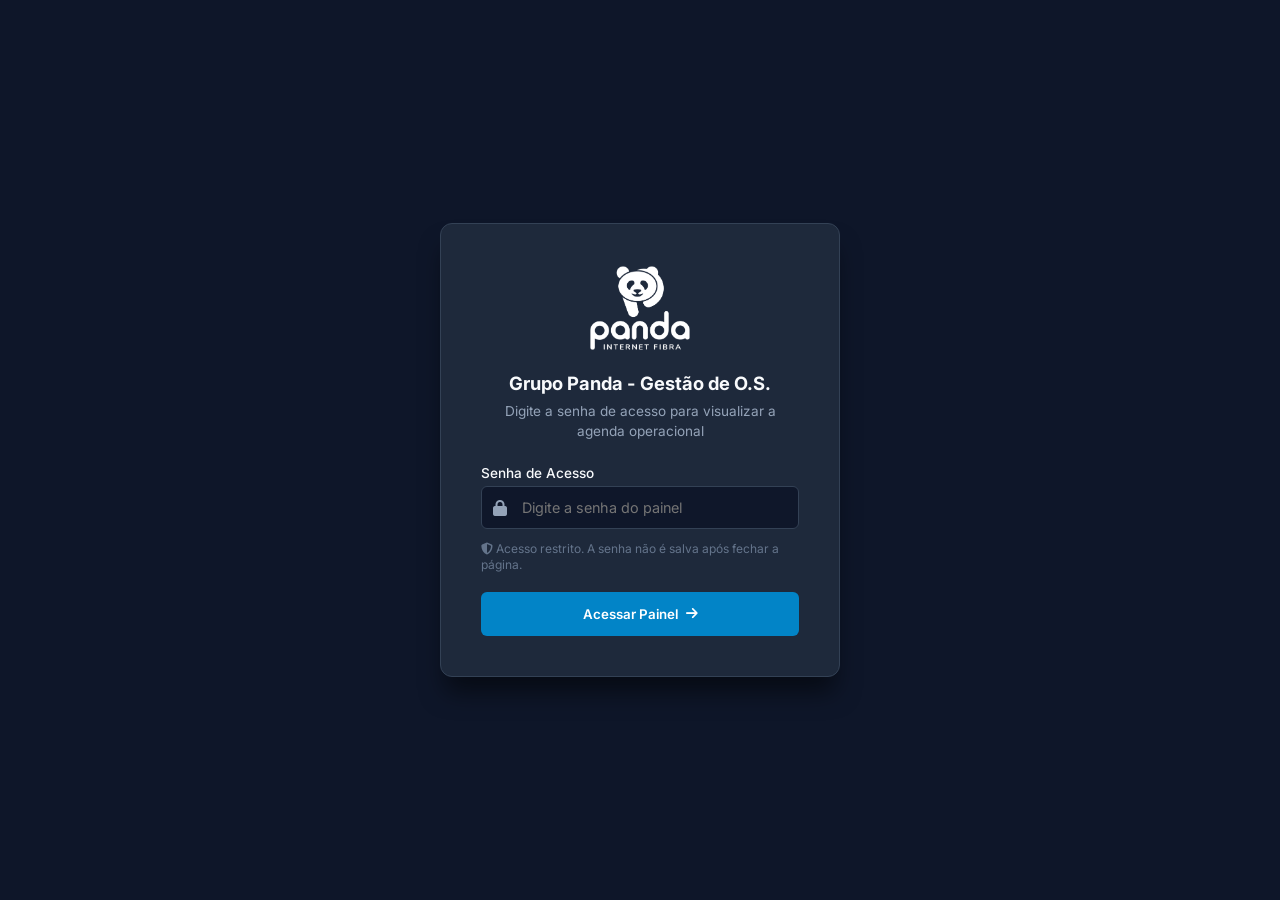
<file: index.html>
<!DOCTYPE html>
<html lang="pt-BR">
<head>
    <meta charset="UTF-8">
    <meta name="viewport" content="width=device-width, initial-scale=1.0">
    <title>Agenda de O.S. - Grupo Panda</title>
    <!-- Fontes e Ícones -->
    <link href="https://fonts.googleapis.com/css2?family=Inter:wght@400;500;600;700&display=swap" rel="stylesheet">
    <link rel="stylesheet" href="https://cdnjs.cloudflare.com/ajax/libs/font-awesome/6.4.0/css/all.min.css">
    
    <style>
        :root {
            --bg-dark: #0f172a;
            --card-bg: #1e293b;
            --card-border: #334155;
            --text-main: #f8fafc;
            --text-muted: #94a3b8;
            
            /* Cores das Cidades */
            --color-sa: #3b82f6;        /* Azul Santo André */
            --color-sa-light: rgba(59, 130, 246, 0.15);
            --color-diadema: #eab308;   /* Amarelo Diadema */
            --color-diadema-light: rgba(234, 179, 8, 0.15);
            --color-urgente: #ef4444;   /* Vermelho Urgente */
            
            --primary-accent: #0284c7;
        }

        * {
            box-sizing: border-box;
            margin: 0;
            padding: 0;
            font-family: 'Inter', sans-serif;
        }

        body {
            background-color: var(--bg-dark);
            color: var(--text-main);
            min-height: 100vh;
        }

        .hidden {
            display: none !important;
        }

        /* Modal e Tela de Login */
        .login-overlay {
            position: fixed;
            top: 0;
            left: 0;
            width: 100vw;
            height: 100vh;
            background: rgba(15, 23, 42, 0.98);
            backdrop-filter: blur(8px);
            display: flex;
            justify-content: center;
            align-items: center;
            z-index: 1000;
        }

        .login-card {
            background: var(--card-bg);
            border: 1px solid var(--card-border);
            padding: 2.5rem;
            border-radius: 12px;
            width: 100%;
            max-width: 400px;
            box-shadow: 0 20px 25px -5px rgba(0, 0, 0, 0.5);
        }

        .brand-logo {
            display: flex;
            align-items: center;
            justify-content: center;
            margin-bottom: 1.25rem;
        }

        .brand-logo img {
            height: 88px;
            width: auto;
            object-fit: contain;
        }

        .login-title {
            font-size: 1.15rem;
            font-weight: 700;
            text-align: center;
            margin-bottom: 0.5rem;
        }

        .login-subtitle {
            color: var(--text-muted);
            font-size: 0.85rem;
            line-height: 1.4;
            margin-bottom: 1.5rem;
            text-align: center;
        }

        .form-group {
            margin-bottom: 1.25rem;
            display: flex;
            flex-direction: column;
            gap: 0.35rem;
        }

        .form-group label {
            font-size: 0.85rem;
            font-weight: 500;
            color: var(--text-main);
        }

        .input-icon-wrapper {
            position: relative;
        }

        .input-icon {
            position: absolute;
            left: 12px;
            top: 50%;
            transform: translateY(-50%);
            color: var(--text-muted);
        }

        .input-icon-wrapper input {
            width: 100%;
            padding: 0.75rem 0.75rem 0.75rem 2.5rem;
            background: #0f172a;
            border: 1px solid var(--card-border);
            border-radius: 6px;
            color: #fff;
            font-size: 0.9rem;
        }

        .input-icon-wrapper input:focus {
            outline: none;
            border-color: #38bdf8;
        }

        .password-hint {
            font-size: 0.75rem;
            color: #64748b;
            margin-top: 0.4rem;
            line-height: 1.3;
        }

        .error-msg {
            color: var(--color-urgente);
            font-size: 0.85rem;
            margin-bottom: 1rem;
            display: flex;
            align-items: center;
            gap: 0.5rem;
        }

        .btn-login {
            width: 100%;
            padding: 0.85rem;
            background: #0284c7;
            color: white;
            border: none;
            border-radius: 6px;
            font-weight: 600;
            cursor: pointer;
            display: flex;
            justify-content: center;
            align-items: center;
            gap: 0.5rem;
            transition: background 0.2s;
        }

        .btn-login:hover {
            background: #0369a1;
        }

        /* Header da Aplicação */
        .top-header {
            background: var(--card-bg);
            border-bottom: 1px solid var(--card-border);
            padding: 1rem 2rem;
            display: flex;
            justify-content: space-between;
            align-items: center;
        }

        .header-brand {
            display: flex;
            align-items: center;
            gap: 1rem;
        }

        .logo-icon {
            height: 48px;
            width: 48px;
            object-fit: contain;
            flex-shrink: 0;
        }

        .header-brand h1 {
            font-size: 1.25rem;
            font-weight: 700;
        }

        .header-subtitle {
            font-size: 0.8rem;
            color: var(--text-muted);
        }

        .user-profile {
            display: flex;
            align-items: center;
            gap: 1.5rem;
        }

        .user-info {
            display: flex;
            flex-direction: column;
            align-items: flex-end;
        }

        .user-email {
            font-size: 0.85rem;
            font-weight: 600;
        }

        .user-role {
            font-size: 0.75rem;
            color: #4ade80;
        }

        .btn-logout {
            background: transparent;
            border: 1px solid var(--card-border);
            color: var(--text-muted);
            padding: 0.5rem 0.75rem;
            border-radius: 6px;
            cursor: pointer;
            display: flex;
            align-items: center;
            gap: 0.4rem;
        }

        .btn-logout:hover {
            color: var(--color-urgente);
            border-color: var(--color-urgente);
        }

        /* Barra de Filtros */
        .filter-bar {
            background: #111827;
            border-bottom: 1px solid var(--card-border);
            padding: 1.25rem 2rem;
            display: flex;
            flex-wrap: wrap;
            gap: 1.5rem;
            align-items: center;
        }

        .filter-group {
            display: flex;
            flex-direction: column;
            gap: 0.5rem;
        }

        .filter-group.full-width {
            width: 100%;
        }

        .filter-group label {
            font-size: 0.75rem;
            text-transform: uppercase;
            letter-spacing: 0.05em;
            color: var(--text-muted);
            font-weight: 600;
        }

        .segmented-control {
            display: flex;
            background: #1e293b;
            padding: 3px;
            border-radius: 6px;
            border: 1px solid var(--card-border);
        }

        .segment-btn {
            background: transparent;
            border: none;
            color: var(--text-muted);
            padding: 0.5rem 1rem;
            font-size: 0.85rem;
            border-radius: 4px;
            cursor: pointer;
            transition: all 0.2s;
        }

        .segment-btn.active {
            background: #0284c7;
            color: white;
            font-weight: 600;
        }

        .checkbox-pills {
            display: flex;
            gap: 0.5rem;
        }

        .pill-btn {
            display: flex;
            align-items: center;
            gap: 0.5rem;
            background: var(--card-bg);
            border: 1px solid var(--card-border);
            color: var(--text-muted);
            padding: 0.5rem 0.85rem;
            border-radius: 6px;
            font-size: 0.85rem;
            cursor: pointer;
        }

        .color-indicator {
            width: 10px;
            height: 10px;
            border-radius: 50%;
        }

        .bg-sa { background: var(--color-sa); }
        .bg-diadema { background: var(--color-diadema); }

        .pill-btn.active-sa {
            border-color: var(--color-sa);
            color: #fff;
            background: var(--color-sa-light);
        }

        .pill-btn.active-diadema {
            border-color: var(--color-diadema);
            color: #fff;
            background: var(--color-diadema-light);
        }

        .tags-container {
            display: flex;
            flex-wrap: wrap;
            gap: 0.5rem;
        }

        .tag-btn {
            background: #1e293b;
            border: 1px solid var(--card-border);
            color: var(--text-muted);
            padding: 0.35rem 0.75rem;
            border-radius: 20px;
            font-size: 0.8rem;
            cursor: pointer;
        }

        .tag-btn.active {
            background: #334155;
            color: #f8fafc;
            border-color: #64748b;
        }

        .filter-actions {
            margin-left: auto;
            display: flex;
            align-items: center;
            gap: 1.5rem;
        }

        .toggle-switch {
            display: flex;
            align-items: center;
            gap: 0.5rem;
            cursor: pointer;
        }

        .toggle-label {
            font-size: 0.85rem;
            font-weight: 600;
        }

        .btn-new-os {
            background: #10b981;
            color: white;
            border: none;
            padding: 0.6rem 1rem;
            border-radius: 6px;
            font-weight: 600;
            cursor: pointer;
            display: flex;
            align-items: center;
            gap: 0.5rem;
        }

        /* Grid da Agenda */
        .schedule-grid {
            padding: 2rem;
            display: flex;
            flex-direction: column;
            gap: 2rem;
        }

        .shift-section {
            background: #111827;
            border: 1px solid var(--card-border);
            border-radius: 8px;
            padding: 1.25rem;
        }

        .shift-header {
            display: flex;
            justify-content: space-between;
            align-items: center;
            margin-bottom: 1.25rem;
            border-bottom: 1px solid var(--card-border);
            padding-bottom: 0.75rem;
        }

        .shift-header h2 {
            font-size: 1rem;
            letter-spacing: 0.03em;
            color: var(--text-main);
            display: flex;
            align-items: center;
            gap: 0.5rem;
        }

        .badge-count {
            background: var(--card-bg);
            border: 1px solid var(--card-border);
            padding: 0.25rem 0.75rem;
            border-radius: 12px;
            font-size: 0.8rem;
            color: var(--text-muted);
        }

        .os-cards-container {
            display: grid;
            grid-template-columns: repeat(auto-fill, minmax(280px, 1fr));
            gap: 1rem;
        }

        /* Card de O.S. */
        .os-card {
            background: var(--card-bg);
            border-radius: 8px;
            padding: 1rem;
            border-left: 5px solid var(--card-border);
            display: flex;
            flex-direction: column;
            gap: 0.6rem;
            position: relative;
            box-shadow: 0 4px 6px -1px rgba(0, 0, 0, 0.2);
        }

        .os-card.sa {
            border-left-color: var(--color-sa);
        }

        .os-card.diadema {
            border-left-color: var(--color-diadema);
        }

        .os-card.urgente {
            border-left-color: var(--color-urgente);
            background: rgba(239, 68, 68, 0.08);
        }

        .os-card-header {
            display: flex;
            justify-content: space-between;
            align-items: center;
        }

        .os-number {
            font-weight: 700;
            font-size: 1rem;
            color: #fff;
        }

        .os-tag-urgente {
            background: var(--color-urgente);
            color: white;
            font-size: 0.65rem;
            font-weight: 800;
            padding: 0.15rem 0.4rem;
            border-radius: 4px;
            animation: pulse 1.5s infinite;
        }

        @keyframes pulse {
            0%, 100% { opacity: 1; }
            50% { opacity: 0.6; }
        }

        .os-type {
            font-size: 0.85rem;
            font-weight: 600;
            color: #38bdf8;
        }

        .os-details {
            display: flex;
            justify-content: space-between;
            font-size: 0.8rem;
            color: var(--text-muted);
        }

        .os-badge-setor {
            font-size: 0.7rem;
            background: #0f172a;
            padding: 0.2rem 0.5rem;
            border-radius: 4px;
            color: var(--text-muted);
            align-self: flex-start;
        }

        .text-red { color: var(--color-urgente); }

        /* Modal */
        .modal-overlay {
            position: fixed;
            top: 0;
            left: 0;
            width: 100vw;
            height: 100vh;
            background: rgba(0,0,0,0.8);
            display: flex;
            justify-content: center;
            align-items: center;
            z-index: 2000;
        }

        .modal-card {
            background: var(--card-bg);
            border: 1px solid var(--card-border);
            width: 100%;
            max-width: 550px;
            border-radius: 8px;
            padding: 1.5rem;
        }

        .modal-header {
            display: flex;
            justify-content: space-between;
            align-items: center;
            margin-bottom: 1.25rem;
        }

        .btn-close {
            background: transparent;
            border: none;
            color: white;
            font-size: 1.5rem;
            cursor: pointer;
        }

        .form-row {
            display: grid;
            grid-template-columns: 1fr 1fr;
            gap: 1rem;
        }

        .modal-card select, .modal-card input[type="text"] {
            width: 100%;
            padding: 0.6rem;
            background: #0f172a;
            border: 1px solid var(--card-border);
            border-radius: 4px;
            color: white;
        }

        .checkbox-inline {
            display: flex;
            align-items: center;
            gap: 0.5rem;
            cursor: pointer;
        }

        .modal-footer {
            display: flex;
            justify-content: flex-end;
            gap: 1rem;
            margin-top: 1.5rem;
        }

        .btn-secondary {
            background: transparent;
            border: 1px solid var(--card-border);
            color: white;
            padding: 0.5rem 1rem;
            border-radius: 4px;
            cursor: pointer;
        }

        .btn-primary {
            background: #0284c7;
            color: white;
            border: none;
            padding: 0.5rem 1rem;
            border-radius: 4px;
            cursor: pointer;
        }

        /* --- Melhorias --- */
        .filter-actions { flex-wrap: wrap; gap: 1rem; justify-content: flex-end; }
        .search-input, .select-sm {
            background: #0f172a; border: 1px solid var(--card-border); color: #fff;
            padding: 0.55rem 0.75rem; border-radius: 6px; font-size: 0.85rem;
        }
        .search-input { width: 210px; }
        .search-input:focus, .select-sm:focus { outline: none; border-color: #38bdf8; }
        .os-actions { display: flex; gap: 0.5rem; margin-top: 0.25rem; flex-wrap: wrap; }
        .os-actions button {
            background: transparent; border: 1px solid var(--card-border); color: var(--text-muted);
            padding: 0.3rem 0.6rem; border-radius: 4px; font-size: 0.75rem; cursor: pointer;
        }
        .os-actions button:hover { color: #fff; border-color: #64748b; }
        .os-actions .btn-done:hover { color: #4ade80; border-color: #4ade80; }
        .os-actions .btn-del:hover { color: var(--color-urgente); border-color: var(--color-urgente); }
        .os-card.concluida { opacity: 0.55; }
        .os-card.concluida .os-number { text-decoration: line-through; }
        .os-tag-ok { color: #4ade80; font-size: 0.7rem; font-weight: 700; }
        .vazio { color: var(--text-muted); font-size: 0.85rem; grid-column: 1 / -1; }
        .form-error { color: var(--color-urgente); font-size: 0.85rem; margin-top: 0.75rem; }
    </style>
</head>
<body>

    <!-- Tela de Autenticação / Login por Senha -->
    <div id="login-overlay" class="login-overlay">
        <div class="login-card">
            <div class="brand-logo">
                <img src="[data-uri]" alt="Grupo Panda">
            </div>
            <h2 class="login-title">Grupo Panda - Gestão de O.S.</h2>
            <p class="login-subtitle">Digite a senha de acesso para visualizar a agenda operacional</p>
            
            <form id="login-form" onsubmit="autenticar(event)">
                <div class="form-group">
                    <label for="system-password">Senha de Acesso</label>
                    <div class="input-icon-wrapper">
                        <i class="fa-solid fa-lock input-icon"></i>
                        <input type="password" id="system-password" placeholder="Digite a senha do painel" required autocomplete="off">
                    </div>
                    <span class="password-hint"><i class="fa-solid fa-shield-halved"></i> Acesso restrito. A senha não é salva após fechar a página.</span>
                </div>

                <div id="login-error" class="error-msg" style="display: none;">
                    <i class="fa-solid fa-circle-exclamation"></i> Senha incorreta. Acesso negado.
                </div>

                <button type="submit" class="btn-login">
                    Acessar Painel <i class="fa-solid fa-arrow-right"></i>
                </button>
            </form>
        </div>
    </div>

    <!-- Aplicação Principal (Oculta até Autenticação) -->
    <div id="app-container" class="app-container hidden">
        <!-- Header Superior -->
        <header class="top-header">
            <div class="header-brand">
                <img src="[data-uri]" alt="Grupo Panda" class="logo-icon">
                <div>
                    <h1>Grupo Panda Telecom</h1>
                    <span class="header-subtitle">Painel Filtrado de Ordens de Serviço</span>
                </div>
            </div>

            <div class="user-profile">
                <div class="user-info">
                    <span class="user-email">Painel Operacional</span>
                    <span class="user-role"><i class="fa-solid fa-circle-check"></i> Sessão Ativa</span>
                </div>
                <button onclick="logout()" class="btn-logout" title="Sair do Painel">
                    <i class="fa-solid fa-right-from-bracket"></i> Sair
                </button>
            </div>
        </header>

        <!-- Barra de Filtros Operacionais -->
        <section class="filter-bar">
            <div class="filter-group">
                <label><i class="fa-solid fa-filter"></i> Setor Principal:</label>
                <div class="segmented-control">
                    <button class="segment-btn active" onclick="setSetor('SUPORTE', this)">Suporte Técnico</button>
                    <button class="segment-btn" onclick="setSetor('FINANCEIRO', this)">Financeiro</button>
                    <button class="segment-btn" onclick="setSetor('COMERCIAL', this)">Comercial / Instalação</button>
                    <button class="segment-btn" onclick="setSetor('TODOS', this)">Todos</button>
                </div>
            </div>

            <div class="filter-group">
                <label><i class="fa-solid fa-location-dot"></i> Unidade / Cidade:</label>
                <div class="checkbox-pills">
                    <button id="btn-city-sa" class="pill-btn active-sa" onclick="toggleCidade('SA')">
                        <span class="color-indicator bg-sa"></span> Santo André
                    </button>
                    <button id="btn-city-diadema" class="pill-btn active-diadema" onclick="toggleCidade('DIADEMA')">
                        <span class="color-indicator bg-diadema"></span> Diadema
                    </button>
                </div>
            </div>

            <!-- Subfiltros específicos do Suporte -->
            <div id="support-subfilters" class="filter-group full-width">
                <label><i class="fa-solid fa-wrench"></i> Ocorrências de Suporte N1/N2:</label>
                <div class="tags-container">
                    <button class="tag-btn active" onclick="toggleTagFilter('Sem conexão', this)">Sem Conexão</button>
                    <button class="tag-btn active" onclick="toggleTagFilter('Sinal de fibra fora do padrão', this)">Sinal Fora do Padrão</button>
                    <button class="tag-btn active" onclick="toggleTagFilter('Lentidão / Quedas', this)">Lentidão / Quedas</button>
                    <button class="tag-btn active" onclick="toggleTagFilter('Retorno Adiz', this)">Retornos Adiz</button>
                    <button class="tag-btn active" onclick="toggleTagFilter('Troca de local', this)">Troca de Local</button>
                </div>
            </div>

            <div class="filter-actions">
                <input type="search" id="busca-os" class="search-input" placeholder="Buscar O.S. ou bairro" oninput="renderizarAgenda()" aria-label="Buscar por número da O.S. ou bairro">
                <select id="ordenar-os" class="select-sm" onchange="renderizarAgenda()" aria-label="Ordenar cards">
                    <option value="URGENCIA">Urgentes primeiro</option>
                    <option value="CADASTRO">Ordem de cadastro</option>
                    <option value="BAIRRO">Bairro (A-Z)</option>
                    <option value="NUMERO">Número da O.S.</option>
                </select>
                <label class="toggle-switch">
                    <input type="checkbox" id="chk-concluidas" onchange="renderizarAgenda()">
                    <span class="toggle-label"><i class="fa-solid fa-check text-red" style="color:#4ade80"></i> Mostrar concluídas</span>
                </label>
                <label class="toggle-switch">
                    <input type="checkbox" id="chk-urgente" onchange="renderizarAgenda()">
                    <span class="slider"></span>
                    <span class="toggle-label"><i class="fa-solid fa-triangle-exclamation text-red"></i> Apenas URGENTES</span>
                </label>

                <button class="btn-new-os" onclick="abrirModalNovaOS()">
                    <i class="fa-solid fa-plus"></i> Agendar Nova O.S.
                </button>
            </div>
        </section>

        <!-- Grade Visual da Agenda -->
        <main class="schedule-grid">
            <!-- Bloco Manutenção Manhã -->
            <div class="shift-section">
                <div class="shift-header">
                    <h2><i class="fa-regular fa-sun"></i> MANUTENÇÃO / ATENDIMENTO - MANHÃ</h2>
                    <span id="counter-manha" class="badge-count">0 Ordens</span>
                </div>
                <div id="grid-manha" class="os-cards-container">
                    <!-- Cards renderizados via JS -->
                </div>
            </div>

            <!-- Bloco Manutenção Tarde -->
            <div class="shift-section">
                <div class="shift-header">
                    <h2><i class="fa-solid fa-sun-cloud"></i> MANUTENÇÃO / ATENDIMENTO - TARDE</h2>
                    <span id="counter-tarde" class="badge-count">0 Ordens</span>
                </div>
                <div id="grid-tarde" class="os-cards-container">
                    <!-- Cards renderizados via JS -->
                </div>
            </div>
        </main>
    </div>

    <!-- Modal para Inserir Nova O.S. -->
    <div id="modal-os" class="modal-overlay hidden">
        <div class="modal-card">
            <div class="modal-header">
                <h3 id="modal-titulo">Agendar Nova Ordem de Serviço</h3>
                <button onclick="fecharModalNovaOS()" class="btn-close">&times;</button>
            </div>
            <form id="form-nova-os" onsubmit="salvarNovaOS(event)">
                <div class="form-row">
                    <div class="form-group">
                        <label>Número da O.S.</label>
                        <input type="text" id="os-numero" placeholder="Ex: 428100" required>
                    </div>
                    <div class="form-group">
                        <label>Cidade / Unidade</label>
                        <select id="os-cidade" required>
                            <option value="SA">Santo André (Azul)</option>
                            <option value="DIADEMA">Diadema (Amarelo)</option>
                        </select>
                    </div>
                </div>

                <div class="form-row">
                    <div class="form-group">
                        <label>Setor Responsável</label>
                        <select id="os-setor" required onchange="atualizarOpcoesTipos()">
                            <option value="SUPORTE">Suporte Técnico</option>
                            <option value="FINANCEIRO">Financeiro</option>
                            <option value="COMERCIAL">Comercial / Instalação</option>
                        </select>
                    </div>
                    <div class="form-group">
                        <label>Tipo de Serviço / Reclamação</label>
                        <select id="os-tipo" required>
                            <!-- Preenchido via JS -->
                        </select>
                    </div>
                </div>

                <div class="form-row">
                    <div class="form-group">
                        <label>Turno de Agendamento</label>
                        <select id="os-turno" required>
                            <option value="MANHA">Manhã</option>
                            <option value="TARDE">Tarde</option>
                        </select>
                    </div>
                    <div class="form-group">
                        <label>Bairro do Cliente</label>
                        <input type="text" id="os-bairro" placeholder="Ex: Centro" required>
                    </div>
                </div>

                <div class="form-group">
                    <label class="checkbox-inline">
                        <input type="checkbox" id="os-urgente">
                        <span><i class="fa-solid fa-circle-exclamation text-red"></i> Marcar como Chamado URGENTE</span>
                    </label>
                </div>

                <div id="os-erro" class="form-error hidden" role="alert"></div>

                <div class="modal-footer">
                    <button type="button" onclick="fecharModalNovaOS()" class="btn-secondary">Cancelar</button>
                    <button type="submit" class="btn-primary">Salvar Agendamento</button>
                </div>
            </form>
        </div>
    </div>

    <!-- Script JavaScript Integrado -->
    <script>
        // Senha atualizada de validação estrita
        // Guardamos apenas o hash SHA-256 (a senha não aparece em texto puro no código).
        // Atenção: isto continua sendo uma barreira visual; validação real exige servidor.
        const SENHA_HASH = "9d07c94136d8dd58f5e6d82f880332b6b78a743d3ccd64b0ddb07cdbbba3d10c";

        // Estado Local da Aplicação
        let estadoFiltros = {
            setor: 'SUPORTE', // Foco inicial no Suporte Técnico
            cidades: ['SA', 'DIADEMA'],
            subtiposSuporte: [
                'Sem conexão', 
                'Sinal de fibra fora do padrão', 
                'Lentidão / Quedas', 
                'Retorno Adiz', 
                'Troca de local'
            ],
            apenasUrgentes: false
        };

        // Base de dados de exemplo com O.S.
        const OS_EXEMPLO = [
            { id: 1, numero: '427186', cidade: 'SA', setor: 'SUPORTE', tipo: 'Sem conexão', turno: 'MANHA', bairro: 'Centro (SA)', urgente: true },
            { id: 2, numero: '425514', cidade: 'SA', setor: 'SUPORTE', tipo: 'Retorno Adiz', turno: 'MANHA', bairro: 'Bangu', urgente: false },
            { id: 3, numero: '426920', cidade: 'DIADEMA', setor: 'SUPORTE', tipo: 'Sinal de fibra fora do padrão', turno: 'MANHA', bairro: 'Piraporinha', urgente: false },
            { id: 4, numero: '427009', cidade: 'DIADEMA', setor: 'SUPORTE', tipo: 'Lentidão / Quedas', turno: 'MANHA', bairro: 'Campanário', urgente: false },
            { id: 5, numero: '426604', cidade: 'DIADEMA', setor: 'FINANCEIRO', tipo: 'Troca de Endereço', turno: 'MANHA', bairro: 'Taboão', urgente: false },
            { id: 6, numero: '427306', cidade: 'SA', setor: 'COMERCIAL', tipo: 'Instalação de Rotina', turno: 'TARDE', bairro: 'Jardim', urgente: false },
            { id: 7, numero: '427433', cidade: 'SA', setor: 'SUPORTE', tipo: 'Sem conexão', turno: 'TARDE', bairro: 'Utinga', urgente: false },
            { id: 8, numero: '427000', cidade: 'DIADEMA', setor: 'SUPORTE', tipo: 'Troca de local', turno: 'TARDE', bairro: 'Centro (Diadema)', urgente: false },
            { id: 9, numero: '427387', cidade: 'DIADEMA', setor: 'SUPORTE', tipo: 'Sinal de fibra fora do padrão', turno: 'MANHA', bairro: 'Eldorado', urgente: true }
        ];

        const STORAGE_KEY = 'panda_os_v1';
        let listaOrdensServico = carregarOS();
        let editandoId = null;

        const tiposPorSetor = {
            SUPORTE: ['Sem conexão', 'Sinal de fibra fora do padrão', 'Lentidão / Quedas', 'Retorno Adiz', 'Troca de local'],
            FINANCEIRO: ['Troca de Endereço', 'Melhoria de Plano (Upgrade)'],
            COMERCIAL: ['Instalação de Rotina', 'Instalação B2B / Comercial']
        };

        // Autenticação Exclusiva por Senha
        async function sha256Hex(txt) {
            const buf = await crypto.subtle.digest('SHA-256', new TextEncoder().encode(txt));
            return Array.from(new Uint8Array(buf)).map(b => b.toString(16).padStart(2, '0')).join('');
        }

        async function autenticar(event) {
            event.preventDefault();

            const campo = document.getElementById('system-password');
            const erroDiv = document.getElementById('login-error');
            const msgPadrao = '<i class="fa-solid fa-circle-exclamation"></i> Senha incorreta. Acesso negado.';

            let ok = false;
            try {
                ok = (await sha256Hex(campo.value)) === SENHA_HASH;
            } catch (e) {
                erroDiv.innerHTML = '<i class="fa-solid fa-circle-exclamation"></i> Não foi possível validar a senha neste navegador. Abra a página por HTTPS ou localhost.';
                erroDiv.style.display = 'flex';
                return;
            }

            if (ok) {
                document.getElementById('login-overlay').classList.add('hidden');
                document.getElementById('app-container').classList.remove('hidden');
                campo.value = '';
                erroDiv.style.display = 'none';
                renderizarAgenda();
            } else {
                erroDiv.innerHTML = msgPadrao;
                erroDiv.style.display = 'flex';
                campo.value = '';
                campo.focus();
            }
        }

        function logout() {
            document.getElementById('app-container').classList.add('hidden');
            document.getElementById('login-overlay').classList.remove('hidden');
            document.getElementById('login-error').style.display = 'none';
            document.getElementById('system-password').value = '';
        }

        // Controle de Filtros
        function setSetor(setor, btn) {
            estadoFiltros.setor = setor;
            
            document.querySelectorAll('.segmented-control .segment-btn').forEach(b => b.classList.remove('active'));
            btn.classList.add('active');

            const subfilterContainer = document.getElementById('support-subfilters');
            if (setor === 'SUPORTE' || setor === 'TODOS') {
                subfilterContainer.style.display = 'flex';
            } else {
                subfilterContainer.style.display = 'none';
            }

            renderizarAgenda();
        }

        function toggleCidade(cidade) {
            const index = estadoFiltros.cidades.indexOf(cidade);
            const btnSA = document.getElementById('btn-city-sa');
            const btnDiadema = document.getElementById('btn-city-diadema');

            if (index > -1) {
                if (estadoFiltros.cidades.length > 1) {
                    estadoFiltros.cidades.splice(index, 1);
                }
            } else {
                estadoFiltros.cidades.push(cidade);
            }

            btnSA.className = estadoFiltros.cidades.includes('SA') ? 'pill-btn active-sa' : 'pill-btn';
            btnDiadema.className = estadoFiltros.cidades.includes('DIADEMA') ? 'pill-btn active-diadema' : 'pill-btn';

            renderizarAgenda();
        }

        function toggleTagFilter(subtipo, btn) {
            const index = estadoFiltros.subtiposSuporte.indexOf(subtipo);
            if (index > -1) {
                estadoFiltros.subtiposSuporte.splice(index, 1);
                btn.classList.remove('active');
            } else {
                estadoFiltros.subtiposSuporte.push(subtipo);
                btn.classList.add('active');
            }
            renderizarAgenda();
        }

        // Persistência (localStorage, por navegador)
        function carregarOS() {
            try {
                const raw = localStorage.getItem(STORAGE_KEY);
                if (raw) {
                    const dados = JSON.parse(raw);
                    if (Array.isArray(dados)) return dados;
                }
            } catch (e) { console.warn('Não foi possível ler o armazenamento local:', e); }
            return OS_EXEMPLO.map(o => ({ ...o }));
        }

        function salvarOS() {
            try { localStorage.setItem(STORAGE_KEY, JSON.stringify(listaOrdensServico)); }
            catch (e) { console.warn('Não foi possível salvar no armazenamento local:', e); }
        }

        // Evita injeção de HTML nos campos digitados
        function esc(s) {
            return String(s).replace(/[&<>"']/g, c => ({ '&': '&amp;', '<': '&lt;', '>': '&gt;', '"': '&quot;', "'": '&#39;' }[c]));
        }

        // Renderização dos Cards na Tela
        function renderizarAgenda() {
            const gridManha = document.getElementById('grid-manha');
            const gridTarde = document.getElementById('grid-tarde');

            const apenasUrgentes = document.getElementById('chk-urgente').checked;
            const mostrarConcluidas = document.getElementById('chk-concluidas').checked;
            const busca = document.getElementById('busca-os').value.trim().toLowerCase();
            const ordem = document.getElementById('ordenar-os').value;

            const lista = listaOrdensServico.filter(os => {
                const atendeSetor = (estadoFiltros.setor === 'TODOS') || (os.setor === estadoFiltros.setor);
                const atendeCidade = estadoFiltros.cidades.includes(os.cidade);
                const atendeUrgente = !apenasUrgentes || os.urgente;
                const atendeConcluida = mostrarConcluidas || !os.concluida;
                const atendeBusca = !busca || String(os.numero).toLowerCase().includes(busca) || String(os.bairro).toLowerCase().includes(busca);

                let atendeSubtipo = true;
                if (os.setor === 'SUPORTE' && (estadoFiltros.setor === 'SUPORTE' || estadoFiltros.setor === 'TODOS')) {
                    atendeSubtipo = estadoFiltros.subtiposSuporte.includes(os.tipo);
                }
                return atendeSetor && atendeCidade && atendeUrgente && atendeConcluida && atendeBusca && atendeSubtipo;
            });

            lista.sort((a, b) => {
                if (!!a.concluida !== !!b.concluida) return a.concluida ? 1 : -1; // concluídas por último
                if (ordem === 'URGENCIA' && !!a.urgente !== !!b.urgente) return a.urgente ? -1 : 1;
                if (ordem === 'BAIRRO') return String(a.bairro).localeCompare(String(b.bairro), 'pt-BR');
                if (ordem === 'NUMERO') return Number(a.numero) - Number(b.numero) || String(a.numero).localeCompare(String(b.numero));
                return 0; // ordem de cadastro (sort é estável)
            });

            const manha = lista.filter(os => os.turno === 'MANHA');
            const tarde = lista.filter(os => os.turno !== 'MANHA');
            const vazio = '<p class="vazio">Nenhuma O.S. com estes filtros.</p>';

            gridManha.innerHTML = manha.length ? manha.map(criarCardHTML).join('') : vazio;
            gridTarde.innerHTML = tarde.length ? tarde.map(criarCardHTML).join('') : vazio;
            document.getElementById('counter-manha').innerText = `${manha.length} Ordens`;
            document.getElementById('counter-tarde').innerText = `${tarde.length} Ordens`;
        }

        function criarCardHTML(os) {
            const classeCidade = os.cidade.toLowerCase();
            const nomeCidade = os.cidade === 'SA' ? 'Santo André' : 'Diadema';

            return `
                <div class="os-card ${classeCidade} ${os.urgente && !os.concluida ? 'urgente' : ''} ${os.concluida ? 'concluida' : ''}">
                    <div class="os-card-header">
                        <span class="os-number">O.S. #${esc(os.numero)}</span>
                        ${os.concluida ? '<span class="os-tag-ok"><i class="fa-solid fa-check"></i> CONCLUÍDA</span>' : (os.urgente ? '<span class="os-tag-urgente"><i class="fa-solid fa-triangle-exclamation"></i> URGENTE</span>' : '')}
                    </div>
                    <div class="os-type">${esc(os.tipo)}</div>
                    <div class="os-details">
                        <span><i class="fa-solid fa-location-dot"></i> ${esc(os.bairro)} (${nomeCidade})</span>
                    </div>
                    <span class="os-badge-setor">${esc(os.setor)}</span>
                    <div class="os-actions">
                        <button class="btn-done" onclick="alternarConcluida(${os.id})">${os.concluida ? '<i class="fa-solid fa-rotate-left"></i> Reabrir' : '<i class="fa-solid fa-check"></i> Concluir'}</button>
                        <button onclick="editarOS(${os.id})"><i class="fa-solid fa-pen"></i> Editar</button>
                        <button class="btn-del" onclick="excluirOS(${os.id})"><i class="fa-solid fa-trash"></i> Excluir</button>
                    </div>
                </div>
            `;
        }

        function alternarConcluida(id) {
            const os = listaOrdensServico.find(o => o.id === id);
            if (!os) return;
            os.concluida = !os.concluida;
            salvarOS();
            renderizarAgenda();
        }

        function excluirOS(id) {
            const os = listaOrdensServico.find(o => o.id === id);
            if (!os) return;
            if (!confirm(`Excluir a O.S. #${os.numero}? Esta ação não pode ser desfeita.`)) return;
            listaOrdensServico = listaOrdensServico.filter(o => o.id !== id);
            salvarOS();
            renderizarAgenda();
        }

        // Modal de Agendamento (novo e edição)
        function mostrarErroModal(msg) {
            const el = document.getElementById('os-erro');
            el.textContent = msg || '';
            el.classList.toggle('hidden', !msg);
        }

        function abrirModalNovaOS() {
            editandoId = null;
            document.getElementById('form-nova-os').reset();
            document.getElementById('modal-titulo').textContent = 'Agendar Nova Ordem de Serviço';
            mostrarErroModal('');
            atualizarOpcoesTipos();
            document.getElementById('modal-os').classList.remove('hidden');
            document.getElementById('os-numero').focus();
        }

        function editarOS(id) {
            const os = listaOrdensServico.find(o => o.id === id);
            if (!os) return;
            editandoId = id;
            document.getElementById('modal-titulo').textContent = `Editar O.S. #${os.numero}`;
            mostrarErroModal('');
            document.getElementById('os-numero').value = os.numero;
            document.getElementById('os-cidade').value = os.cidade;
            document.getElementById('os-setor').value = os.setor;
            atualizarOpcoesTipos();
            document.getElementById('os-tipo').value = os.tipo;
            document.getElementById('os-turno').value = os.turno;
            document.getElementById('os-bairro').value = os.bairro;
            document.getElementById('os-urgente').checked = !!os.urgente;
            document.getElementById('modal-os').classList.remove('hidden');
            document.getElementById('os-numero').focus();
        }

        function fecharModalNovaOS() {
            document.getElementById('modal-os').classList.add('hidden');
            editandoId = null;
        }

        function atualizarOpcoesTipos() {
            const setorSelecionado = document.getElementById('os-setor').value;
            const selectTipo = document.getElementById('os-tipo');
            selectTipo.innerHTML = '';

            tiposPorSetor[setorSelecionado].forEach(tipo => {
                selectTipo.innerHTML += `<option value="${tipo}">${tipo}</option>`;
            });
        }

        function salvarNovaOS(event) {
            event.preventDefault();

            const numero = document.getElementById('os-numero').value.trim();
            if (!numero) { mostrarErroModal('Informe o número da O.S.'); return; }

            const duplicada = listaOrdensServico.some(o => String(o.numero).trim() === numero && o.id !== editandoId);
            if (duplicada) {
                mostrarErroModal(`Já existe uma O.S. cadastrada com o número ${numero}.`);
                return;
            }

            const dados = {
                numero,
                cidade: document.getElementById('os-cidade').value,
                setor: document.getElementById('os-setor').value,
                tipo: document.getElementById('os-tipo').value,
                turno: document.getElementById('os-turno').value,
                bairro: document.getElementById('os-bairro').value.trim(),
                urgente: document.getElementById('os-urgente').checked
            };

            if (editandoId !== null) {
                const os = listaOrdensServico.find(o => o.id === editandoId);
                if (os) Object.assign(os, dados);
            } else {
                listaOrdensServico.push({ id: Date.now(), concluida: false, ...dados });
            }

            salvarOS();
            renderizarAgenda();
            fecharModalNovaOS();
            document.getElementById('form-nova-os').reset();
        }

        // Fechar o modal com ESC ou clicando fora dele
        document.addEventListener('keydown', e => {
            if (e.key === 'Escape' && !document.getElementById('modal-os').classList.contains('hidden')) fecharModalNovaOS();
        });
        document.getElementById('modal-os').addEventListener('mousedown', e => {
            if (e.target.id === 'modal-os') fecharModalNovaOS();
        });
    </script>
</body>
</html>
</file>
